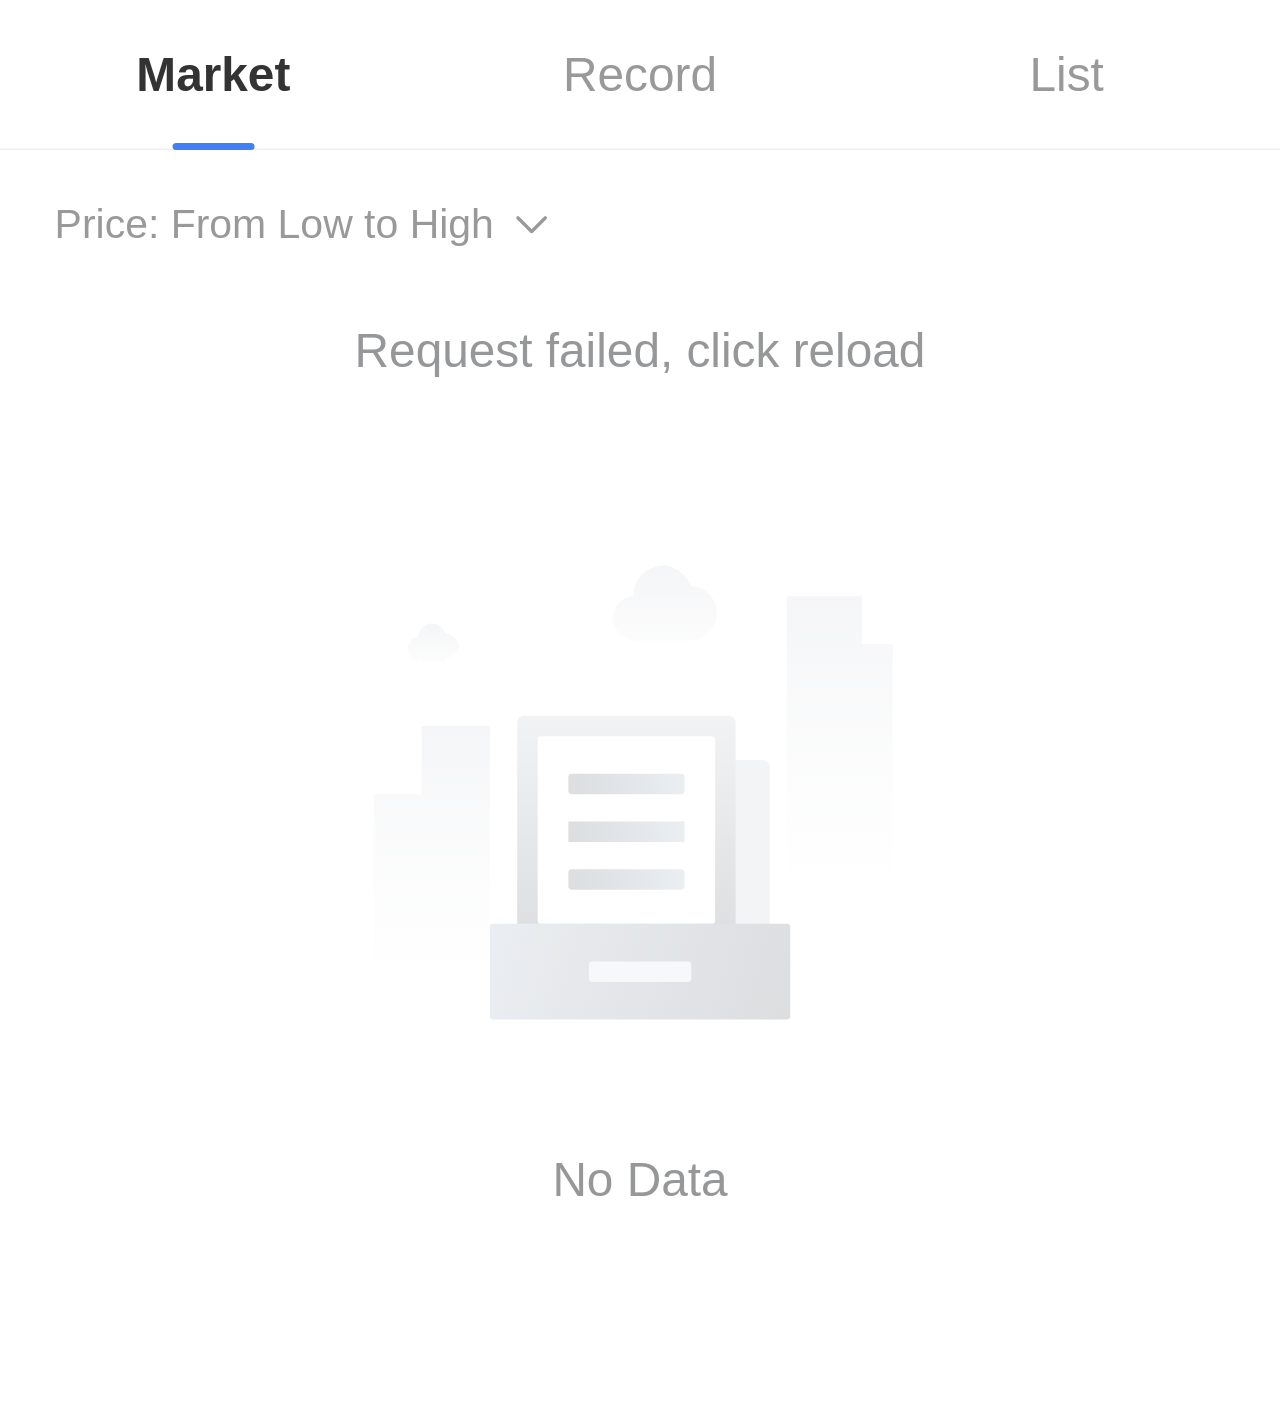
<file: index.html>
<!DOCTYPE html>
<html lang="en">
<head>
  <meta charset="UTF-8">
  <meta name="viewport" content="width=device-width, initial-scale=1.0, maximum-scale=1.0, minimum-scale=1.0, viewport-fit=cover" />
  <link rel="icon" href="/favicon.ico">
  <script src="/vemachine.js"></script>
  <title>Ave.ai</title>
  <script type="module" crossorigin src="/assets/index-7a65bee4.js"></script>
  <link rel="stylesheet" href="/assets/index-a0022bd8.css">
  <script type="module">import.meta.url;import("_").catch(()=>1);async function* g(){};if(location.protocol!="file:"){window.__vite_is_modern_browser=true}</script>
  <script type="module">!function(){if(window.__vite_is_modern_browser)return;console.warn("vite: loading legacy chunks, syntax error above and the same error below should be ignored");var e=document.getElementById("vite-legacy-polyfill"),n=document.createElement("script");n.src=e.src,n.onload=function(){System.import(document.getElementById('vite-legacy-entry').getAttribute('data-src'))},document.body.appendChild(n)}();</script>
</head>
<body>
  <div id="app"></div>
  <script>
    (function() {
      const prefersDark = window.matchMedia && window.matchMedia('(prefers-color-scheme: dark)').matches
      const setting = localStorage.getItem('color-schema') || 'auto'
      if (setting === 'dark' || (prefersDark && setting !== 'light'))
        document.documentElement.classList.toggle('dark', true)
    })()
  </script>
  

  <!-- <script src="https://unpkg.com/vconsole/dist/vconsole.min.js"></script>
  <script>
    // VConsole will be exported to `window.VConsole` by default.
    var vConsole = new window.VConsole();
  </script> -->
  <script nomodule>!function(){var e=document,t=e.createElement("script");if(!("noModule"in t)&&"onbeforeload"in t){var n=!1;e.addEventListener("beforeload",(function(e){if(e.target===t)n=!0;else if(!e.target.hasAttribute("nomodule")||!n)return;e.preventDefault()}),!0),t.type="module",t.src=".",e.head.appendChild(t),t.remove()}}();</script>
  <script nomodule crossorigin id="vite-legacy-polyfill" src="/assets/polyfills-legacy-4f446816.js"></script>
  <script nomodule crossorigin id="vite-legacy-entry" data-src="/assets/index-legacy-fb5d4efd.js">System.import(document.getElementById('vite-legacy-entry').getAttribute('data-src'))</script>
</body>
</html>
</file>
<file: assets/index-a0022bd8.css>
*,:before,:after{box-sizing:border-box;border-width:0;border-style:solid;border-color:#e5e7eb}html{line-height:1.5;-webkit-text-size-adjust:100%;-moz-tab-size:4;-o-tab-size:4;tab-size:4;font-family:ui-sans-serif,system-ui,-apple-system,BlinkMacSystemFont,Segoe UI,Roboto,Helvetica Neue,Arial,Noto Sans,sans-serif,"Apple Color Emoji","Segoe UI Emoji",Segoe UI Symbol,"Noto Color Emoji"}body{margin:0;line-height:inherit}hr{height:0;color:inherit;border-top-width:.02667rem}abbr:where([title]){-webkit-text-decoration:underline dotted;text-decoration:underline dotted}h1,h2,h3,h4,h5,h6{font-size:inherit;font-weight:inherit}a{color:inherit;text-decoration:inherit}b,strong{font-weight:bolder}code,kbd,samp,pre{font-family:ui-monospace,SFMono-Regular,Menlo,Monaco,Consolas,Liberation Mono,Courier New,monospace;font-size:1em}small{font-size:80%}sub,sup{font-size:75%;line-height:0;position:relative;vertical-align:baseline}sub{bottom:-.25em}sup{top:-.5em}table{text-indent:0;border-color:inherit;border-collapse:collapse}button,input,optgroup,select,textarea{font-family:inherit;font-size:100%;font-weight:inherit;line-height:inherit;color:inherit;margin:0;padding:0}button,select{text-transform:none}button,[type=button],[type=reset],[type=submit]{-webkit-appearance:button;background-color:transparent;background-image:none}:-moz-focusring{outline:auto}:-moz-ui-invalid{box-shadow:none}progress{vertical-align:baseline}::-webkit-inner-spin-button,::-webkit-outer-spin-button{height:auto}[type=search]{-webkit-appearance:textfield;outline-offset:-.05333rem}::-webkit-search-decoration{-webkit-appearance:none}::-webkit-file-upload-button{-webkit-appearance:button;font:inherit}summary{display:list-item}blockquote,dl,dd,h1,h2,h3,h4,h5,h6,hr,figure,p,pre{margin:0}fieldset{margin:0;padding:0}legend{padding:0}ol,ul,menu{list-style:none;margin:0;padding:0}textarea{resize:vertical}input::-moz-placeholder,textarea::-moz-placeholder{opacity:1;color:#9ca3af}input::placeholder,textarea::placeholder{opacity:1;color:#9ca3af}button,[role=button]{cursor:pointer}:disabled{cursor:default}img,svg,video,canvas,audio,iframe,embed,object{display:block;vertical-align:middle}img,video{max-width:100%;height:auto}[hidden]{display:none}*,:before,:after{--un-rotate:0;--un-rotate-x:0;--un-rotate-y:0;--un-rotate-z:0;--un-scale-x:1;--un-scale-y:1;--un-scale-z:1;--un-skew-x:0;--un-skew-y:0;--un-translate-x:0;--un-translate-y:0;--un-translate-z:0;--un-pan-x: ;--un-pan-y: ;--un-pinch-zoom: ;--un-scroll-snap-strictness:proximity;--un-ordinal: ;--un-slashed-zero: ;--un-numeric-figure: ;--un-numeric-spacing: ;--un-numeric-fraction: ;--un-border-spacing-x:0;--un-border-spacing-y:0;--un-ring-offset-shadow:0 0 rgba(0,0,0,0);--un-ring-shadow:0 0 rgba(0,0,0,0);--un-shadow-inset: ;--un-shadow:0 0 rgba(0,0,0,0);--un-ring-inset: ;--un-ring-offset-width:0;--un-ring-offset-color:#fff;--un-ring-width:0;--un-ring-color:rgba(147,197,253,.5);--un-blur: ;--un-brightness: ;--un-contrast: ;--un-drop-shadow: ;--un-grayscale: ;--un-hue-rotate: ;--un-invert: ;--un-saturate: ;--un-sepia: ;--un-backdrop-blur: ;--un-backdrop-brightness: ;--un-backdrop-contrast: ;--un-backdrop-grayscale: ;--un-backdrop-hue-rotate: ;--un-backdrop-invert: ;--un-backdrop-opacity: ;--un-backdrop-saturate: ;--un-backdrop-sepia: }::backdrop{--un-rotate:0;--un-rotate-x:0;--un-rotate-y:0;--un-rotate-z:0;--un-scale-x:1;--un-scale-y:1;--un-scale-z:1;--un-skew-x:0;--un-skew-y:0;--un-translate-x:0;--un-translate-y:0;--un-translate-z:0;--un-pan-x: ;--un-pan-y: ;--un-pinch-zoom: ;--un-scroll-snap-strictness:proximity;--un-ordinal: ;--un-slashed-zero: ;--un-numeric-figure: ;--un-numeric-spacing: ;--un-numeric-fraction: ;--un-border-spacing-x:0;--un-border-spacing-y:0;--un-ring-offset-shadow:0 0 rgba(0,0,0,0);--un-ring-shadow:0 0 rgba(0,0,0,0);--un-shadow-inset: ;--un-shadow:0 0 rgba(0,0,0,0);--un-ring-inset: ;--un-ring-offset-width:0;--un-ring-offset-color:#fff;--un-ring-width:0;--un-ring-color:rgba(147,197,253,.5);--un-blur: ;--un-brightness: ;--un-contrast: ;--un-drop-shadow: ;--un-grayscale: ;--un-hue-rotate: ;--un-invert: ;--un-saturate: ;--un-sepia: ;--un-backdrop-blur: ;--un-backdrop-brightness: ;--un-backdrop-contrast: ;--un-backdrop-grayscale: ;--un-backdrop-hue-rotate: ;--un-backdrop-invert: ;--un-backdrop-opacity: ;--un-backdrop-saturate: ;--un-backdrop-sepia: }@font-face{font-family:DM Mono;font-style:normal;font-weight:400;font-display:swap;src:url(https://fonts.gstatic.com/s/dmmono/v16/aFTU7PB1QTsUX8KYthSQBLyM.woff2) format("woff2");unicode-range:U+0100-02BA,U+02BD-02C5,U+02C7-02CC,U+02CE-02D7,U+02DD-02FF,U+0304,U+0308,U+0329,U+1D00-1DBF,U+1E00-1E9F,U+1EF2-1EFF,U+2020,U+20A0-20AB,U+20AD-20C0,U+2113,U+2C60-2C7F,U+A720-A7FF}@font-face{font-family:DM Mono;font-style:normal;font-weight:400;font-display:swap;src:url(https://fonts.gstatic.com/s/dmmono/v16/aFTU7PB1QTsUX8KYthqQBA.woff2) format("woff2");unicode-range:U+0000-00FF,U+0131,U+0152-0153,U+02BB-02BC,U+02C6,U+02DA,U+02DC,U+0304,U+0308,U+0329,U+2000-206F,U+20AC,U+2122,U+2191,U+2193,U+2212,U+2215,U+FEFF,U+FFFD}@font-face{font-family:DM Sans;font-style:normal;font-weight:400;font-display:swap;src:url(https://fonts.gstatic.com/s/dmsans/v17/rP2tp2ywxg089UriI5-g4vlH9VoD8CmcqZG40F9JadbnoEwAopxRR232VGM.woff2) format("woff2");unicode-range:U+0100-02BA,U+02BD-02C5,U+02C7-02CC,U+02CE-02D7,U+02DD-02FF,U+0304,U+0308,U+0329,U+1D00-1DBF,U+1E00-1E9F,U+1EF2-1EFF,U+2020,U+20A0-20AB,U+20AD-20C0,U+2113,U+2C60-2C7F,U+A720-A7FF}@font-face{font-family:DM Sans;font-style:normal;font-weight:400;font-display:swap;src:url(https://fonts.gstatic.com/s/dmsans/v17/rP2tp2ywxg089UriI5-g4vlH9VoD8CmcqZG40F9JadbnoEwAopxRSW32.woff2) format("woff2");unicode-range:U+0000-00FF,U+0131,U+0152-0153,U+02BB-02BC,U+02C6,U+02DA,U+02DC,U+0304,U+0308,U+0329,U+2000-206F,U+20AC,U+2122,U+2191,U+2193,U+2212,U+2215,U+FEFF,U+FFFD}@font-face{font-family:"DM Serif Display";font-style:normal;font-weight:400;font-display:swap;src:url(https://fonts.gstatic.com/s/dmserifdisplay/v17/-nFnOHM81r4j6k0gjAW3mujVU2B2G_5x0ujy.woff2) format("woff2");unicode-range:U+0100-02BA,U+02BD-02C5,U+02C7-02CC,U+02CE-02D7,U+02DD-02FF,U+0304,U+0308,U+0329,U+1D00-1DBF,U+1E00-1E9F,U+1EF2-1EFF,U+2020,U+20A0-20AB,U+20AD-20C0,U+2113,U+2C60-2C7F,U+A720-A7FF}@font-face{font-family:"DM Serif Display";font-style:normal;font-weight:400;font-display:swap;src:url(https://fonts.gstatic.com/s/dmserifdisplay/v17/-nFnOHM81r4j6k0gjAW3mujVU2B2G_Bx0g.woff2) format("woff2");unicode-range:U+0000-00FF,U+0131,U+0152-0153,U+02BB-02BC,U+02C6,U+02DA,U+02DC,U+0304,U+0308,U+0329,U+2000-206F,U+20AC,U+2122,U+2191,U+2193,U+2212,U+2215,U+FEFF,U+FFFD}.absolute{position:absolute}.fixed,[fixed=""]{position:fixed}.important-position-fixed{position:fixed!important}.relative{position:relative}.left-0{left:0}.top-0{top:0}.z-1{z-index:1}.m-3px{margin:.08rem}.important-ml-5px{margin-left:.13333rem!important}.important-mt-20px{margin-top:.53333rem!important}.mb-10px{margin-bottom:.26667rem}.mb-20px{margin-bottom:.53333rem}.mb-50px{margin-bottom:1.33333rem}.mb-5px{margin-bottom:.13333rem}.ml--5px{margin-left:-.13333rem}.ml-5px{margin-left:.13333rem}.mr--5px{margin-right:-.13333rem}.mr-2px{margin-right:.05333rem}.mr-5px{margin-right:.13333rem}.mt-10px{margin-top:.26667rem}.mt-15px{margin-top:.4rem}.mt-20px{margin-top:.53333rem}.mt-3px{margin-top:.08rem}.mt-5px{margin-top:.13333rem}.mt-6px{margin-top:.16rem}.mt-8px{margin-top:.21333rem}.block,[block=""]{display:block}.inline-block{display:inline-block}.h-16px{height:.42667rem}.h-24px{height:.64rem}.h-36px{height:.96rem}.h-40px{height:1.06667rem}.h-44px{height:1.17333rem}.h3{height:.75rem}.important-h-28px{height:.74667rem!important}.max-h-18px{max-height:.48rem}.max-h-28px{max-height:.74667rem}.max-h-40px{max-height:1.06667rem}.min-h-200px{min-height:5.33333rem}.min-h-80px{min-height:2.13333rem}.min-w-60px{min-width:1.6rem}.w-100\%{width:100%}.w-16px{width:.42667rem}.w-24px{width:.64rem}.w-36px{width:.96rem}.w-40px{width:1.06667rem}.flex,[flex=""]{display:flex}.inline-flex{display:inline-flex}.flex-1{flex:1 1 0%}.flex-col,[flex-col=""]{flex-direction:column}.flex-wrap{flex-wrap:wrap}.transform{transform:translate(var(--un-translate-x)) translateY(var(--un-translate-y)) translateZ(var(--un-translate-z)) rotate(var(--un-rotate)) rotateX(var(--un-rotate-x)) rotateY(var(--un-rotate-y)) rotate(var(--un-rotate-z)) skew(var(--un-skew-x)) skewY(var(--un-skew-y)) scaleX(var(--un-scale-x)) scaleY(var(--un-scale-y)) scaleZ(var(--un-scale-z))}.items-start{align-items:flex-start}.items-end{align-items:flex-end}.items-center,[items-center=""]{align-items:center}.items-stretch{align-items:stretch}.justify-center,[justify-center=""]{justify-content:center}.justify-between{justify-content:space-between}.overflow-x-auto{overflow-x:auto}.break-all{word-break:break-all}.border{border-width:.02667rem}.border-t-1px{border-top-width:.02667rem}.border-rd-4px,.rd-4px{border-radius:.10667rem}.bg-\#F1FBF8{--un-bg-opacity:1;background-color:rgba(241,251,248,var(--un-bg-opacity))}.bg-\#F8F8F8{--un-bg-opacity:1;background-color:rgba(248,248,248,var(--un-bg-opacity))}.bg-\#fff{--un-bg-opacity:1;background-color:rgba(255,255,255,var(--un-bg-opacity))}.important-p-5px{padding:.13333rem!important}.p-10px{padding:.26667rem}.p-12px{padding:.32rem}.p-16px{padding:.42667rem}.p-5px,[p-5px=""]{padding:.13333rem}.important-pb-15px,[important-pb-15px=""]{padding-bottom:.4rem!important}.important-pt-15px,[important-pt-15px=""]{padding-top:.4rem!important}.pb-10px{padding-bottom:.26667rem}.pb-30px{padding-bottom:.8rem}.pb-3px{padding-bottom:.08rem}.pb-5px{padding-bottom:.13333rem}.pl-16px{padding-left:.42667rem}.pl-5px{padding-left:.13333rem}.pr-16px{padding-right:.42667rem}.pr-5px{padding-right:.13333rem}.pt-10px{padding-top:.26667rem}.pt-15px{padding-top:.4rem}.pt-30px{padding-top:.8rem}.pt-3px{padding-top:.08rem}.pt-5px{padding-top:.13333rem}.text-center{text-align:center}.text-right{text-align:right}.text-10px{font-size:.26667rem}.text-12px{font-size:.32rem}.text-14px{font-size:.37333rem}.text-15px{font-size:.4rem}.text-16px{font-size:.42667rem}.text-24px{font-size:.64rem}[text-size~="0.32rem"]{font-size:.32rem}[text-size~="0.36rem"]{font-size:.36rem}.font-400{font-weight:400}.font-500{font-weight:500}[line-height~="0.0533rem"]{line-height:.0533rem}.color-\#1BC89E{--un-text-opacity:1;color:rgba(27,200,158,var(--un-text-opacity))}.color-\#333{--un-text-opacity:1;color:rgba(51,51,51,var(--un-text-opacity))}.color-\#3F80F7,[color~="#3F80F7"]{--un-text-opacity:1;color:rgba(63,128,247,var(--un-text-opacity))}.color-\#558BED,[color~="#558BED"]{--un-text-opacity:1;color:rgba(85,139,237,var(--un-text-opacity))}.color-\#999{--un-text-opacity:1;color:rgba(153,153,153,var(--un-text-opacity))}[color~="#12B886"]{--un-text-opacity:1;color:rgba(18,184,134,var(--un-text-opacity))}[color~="#F7F8FA"]{--un-text-opacity:1;color:rgba(247,248,250,var(--un-text-opacity))}[active-color~="#558BED"]:active{--un-text-opacity:1;color:rgba(85,139,237,var(--un-text-opacity))}[placeholder~="${$t("]::-moz-placeholder{color:var(--\{\$t\()}[placeholder~="${$t("]::placeholder{color:var(--\{\$t\()}[placeholder~="$t("]::-moz-placeholder{color:var(--t\()}[placeholder~="$t("]::placeholder{color:var(--t\()}:root{--van-black: #000;--van-white: #fff;--van-gray-1: #f7f8fa;--van-gray-2: #f2f3f5;--van-gray-3: #ebedf0;--van-gray-4: #dcdee0;--van-gray-5: #c8c9cc;--van-gray-6: #969799;--van-gray-7: #646566;--van-gray-8: #323233;--van-red: #ee0a24;--van-blue: #1989fa;--van-orange: #ff976a;--van-orange-dark: #ed6a0c;--van-orange-light: #fffbe8;--van-green: #07c160;--van-gradient-red: linear-gradient(to right, #ff6034, #ee0a24);--van-gradient-orange: linear-gradient(to right, #ffd01e, #ff8917);--van-primary-color: var(--van-blue);--van-success-color: var(--van-green);--van-danger-color: var(--van-red);--van-warning-color: var(--van-orange);--van-text-color: var(--van-gray-8);--van-text-color-2: var(--van-gray-6);--van-text-color-3: var(--van-gray-5);--van-active-color: var(--van-gray-2);--van-active-opacity: .6;--van-disabled-opacity: .5;--van-background: var(--van-gray-1);--van-background-2: var(--van-white);--van-background-3: var(--van-white);--van-padding-base: .10667rem;--van-padding-xs: .21333rem;--van-padding-sm: .32rem;--van-padding-md: .42667rem;--van-padding-lg: .64rem;--van-padding-xl: .85333rem;--van-font-bold: 600;--van-font-size-xs: .26667rem;--van-font-size-sm: .32rem;--van-font-size-md: .37333rem;--van-font-size-lg: .42667rem;--van-line-height-xs: .37333rem;--van-line-height-sm: .48rem;--van-line-height-md: .53333rem;--van-line-height-lg: .58667rem;--van-base-font: -apple-system, BlinkMacSystemFont, "Helvetica Neue", Helvetica, Segoe UI, Arial, Roboto, "PingFang SC", "miui", "Hiragino Sans GB", "Microsoft Yahei", sans-serif;--van-price-font: avenir-heavy, "PingFang SC", helvetica neue, arial, sans-serif;--van-duration-base: .3s;--van-duration-fast: .2s;--van-ease-out: ease-out;--van-ease-in: ease-in;--van-border-color: var(--van-gray-3);--van-border-width: .02667rem;--van-radius-sm: .05333rem;--van-radius-md: .10667rem;--van-radius-lg: .21333rem;--van-radius-max: 26.64rem}.van-theme-dark{--van-text-color: #f5f5f5;--van-text-color-2: #707070;--van-text-color-3: #4d4d4d;--van-border-color: #3a3a3c;--van-active-color: #3a3a3c;--van-background: #000;--van-background-2: #1c1c1e;--van-background-3: #37363b}html{-webkit-tap-highlight-color:transparent}body{margin:0;font-family:var(--van-base-font)}a{text-decoration:none}input,button,textarea{color:inherit;font:inherit}a:focus,input:focus,button:focus,textarea:focus,[class*=van-]:focus{outline:none}ol,ul{margin:0;padding:0;list-style:none}@keyframes van-slide-up-enter{0%{transform:translate3d(0,100%,0)}}@keyframes van-slide-up-leave{to{transform:translate3d(0,100%,0)}}@keyframes van-slide-down-enter{0%{transform:translate3d(0,-100%,0)}}@keyframes van-slide-down-leave{to{transform:translate3d(0,-100%,0)}}@keyframes van-slide-left-enter{0%{transform:translate3d(-100%,0,0)}}@keyframes van-slide-left-leave{to{transform:translate3d(-100%,0,0)}}@keyframes van-slide-right-enter{0%{transform:translate3d(100%,0,0)}}@keyframes van-slide-right-leave{to{transform:translate3d(100%,0,0)}}@keyframes van-fade-in{0%{opacity:0}to{opacity:1}}@keyframes van-fade-out{0%{opacity:1}to{opacity:0}}@keyframes van-rotate{0%{transform:rotate(0)}to{transform:rotate(360deg)}}.van-fade-enter-active{animation:var(--van-duration-base) van-fade-in both var(--van-ease-out)}.van-fade-leave-active{animation:var(--van-duration-base) van-fade-out both var(--van-ease-in)}.van-slide-up-enter-active{animation:van-slide-up-enter var(--van-duration-base) both var(--van-ease-out)}.van-slide-up-leave-active{animation:van-slide-up-leave var(--van-duration-base) both var(--van-ease-in)}.van-slide-down-enter-active{animation:van-slide-down-enter var(--van-duration-base) both var(--van-ease-out)}.van-slide-down-leave-active{animation:van-slide-down-leave var(--van-duration-base) both var(--van-ease-in)}.van-slide-left-enter-active{animation:van-slide-left-enter var(--van-duration-base) both var(--van-ease-out)}.van-slide-left-leave-active{animation:van-slide-left-leave var(--van-duration-base) both var(--van-ease-in)}.van-slide-right-enter-active{animation:van-slide-right-enter var(--van-duration-base) both var(--van-ease-out)}.van-slide-right-leave-active{animation:van-slide-right-leave var(--van-duration-base) both var(--van-ease-in)}.van-clearfix:after{display:table;clear:both;content:""}.van-ellipsis{overflow:hidden;white-space:nowrap;text-overflow:ellipsis}.van-multi-ellipsis--l2{display:-webkit-box;overflow:hidden;text-overflow:ellipsis;-webkit-line-clamp:2;-webkit-box-orient:vertical}.van-multi-ellipsis--l3{display:-webkit-box;overflow:hidden;text-overflow:ellipsis;-webkit-line-clamp:3;-webkit-box-orient:vertical}.van-safe-area-top{padding-top:constant(safe-area-inset-top);padding-top:env(safe-area-inset-top)}.van-safe-area-bottom{padding-bottom:constant(safe-area-inset-bottom);padding-bottom:env(safe-area-inset-bottom)}.van-haptics-feedback{cursor:pointer}.van-haptics-feedback:active{opacity:var(--van-active-opacity)}[class*=van-hairline]:after{position:absolute;box-sizing:border-box;content:" ";pointer-events:none;top:-50%;right:-50%;bottom:-50%;left:-50%;border:0 solid var(--van-border-color);transform:scale(.5)}.van-hairline,.van-hairline--top,.van-hairline--left,.van-hairline--right,.van-hairline--bottom,.van-hairline--surround,.van-hairline--top-bottom{position:relative}.van-hairline--top:after{border-top-width:var(--van-border-width)}.van-hairline--left:after{border-left-width:var(--van-border-width)}.van-hairline--right:after{border-right-width:var(--van-border-width)}.van-hairline--bottom:after{border-bottom-width:var(--van-border-width)}.van-hairline--top-bottom:after,.van-hairline-unset--top-bottom:after{border-width:var(--van-border-width) 0}.van-hairline--surround:after{border-width:var(--van-border-width)}:root{--van-badge-size: .42667rem;--van-badge-color: var(--van-white);--van-badge-padding: 0 .08rem;--van-badge-font-size: var(--van-font-size-sm);--van-badge-font-weight: var(--van-font-bold);--van-badge-border-width: var(--van-border-width);--van-badge-background: var(--van-danger-color);--van-badge-dot-color: var(--van-danger-color);--van-badge-dot-size: .21333rem;--van-badge-font: -apple-system-font, helvetica neue, arial, sans-serif}.van-badge{display:inline-block;box-sizing:border-box;min-width:var(--van-badge-size);padding:var(--van-badge-padding);color:var(--van-badge-color);font-weight:var(--van-badge-font-weight);font-size:var(--van-badge-font-size);font-family:var(--van-badge-font);line-height:1.2;text-align:center;background:var(--van-badge-background);border:var(--van-badge-border-width) solid var(--van-background-2);border-radius:var(--van-radius-max)}.van-badge--fixed{position:absolute;transform-origin:100%}.van-badge--top-left{top:0;left:0;transform:translate(-50%,-50%)}.van-badge--top-right{top:0;right:0;transform:translate(50%,-50%)}.van-badge--bottom-left{bottom:0;left:0;transform:translate(-50%,50%)}.van-badge--bottom-right{bottom:0;right:0;transform:translate(50%,50%)}.van-badge--dot{width:var(--van-badge-dot-size);min-width:0;height:var(--van-badge-dot-size);background:var(--van-badge-dot-color);border-radius:100%;border:none;padding:0}.van-badge__wrapper{position:relative;display:inline-block}.van-icon{position:relative;display:inline-block;font:.37333rem/1 vant-icon;font-size:inherit;text-rendering:auto;-webkit-font-smoothing:antialiased}.van-icon:before{display:inline-block}.van-icon-exchange:before{content:""}.van-icon-eye:before{content:""}.van-icon-enlarge:before{content:""}.van-icon-expand-o:before{content:""}.van-icon-eye-o:before{content:""}.van-icon-expand:before{content:""}.van-icon-filter-o:before{content:""}.van-icon-fire:before{content:""}.van-icon-fail:before{content:""}.van-icon-failure:before{content:""}.van-icon-fire-o:before{content:""}.van-icon-flag-o:before{content:""}.van-icon-font:before{content:""}.van-icon-font-o:before{content:""}.van-icon-gem-o:before{content:""}.van-icon-flower-o:before{content:""}.van-icon-gem:before{content:""}.van-icon-gift-card:before{content:""}.van-icon-friends:before{content:""}.van-icon-friends-o:before{content:""}.van-icon-gold-coin:before{content:""}.van-icon-gold-coin-o:before{content:""}.van-icon-good-job-o:before{content:""}.van-icon-gift:before{content:""}.van-icon-gift-o:before{content:""}.van-icon-gift-card-o:before{content:""}.van-icon-good-job:before{content:""}.van-icon-home-o:before{content:""}.van-icon-goods-collect:before{content:""}.van-icon-graphic:before{content:""}.van-icon-goods-collect-o:before{content:""}.van-icon-hot-o:before{content:""}.van-icon-info:before{content:""}.van-icon-hotel-o:before{content:""}.van-icon-info-o:before{content:""}.van-icon-hot-sale-o:before{content:""}.van-icon-hot:before{content:""}.van-icon-like:before{content:""}.van-icon-idcard:before{content:""}.van-icon-invitation:before{content:""}.van-icon-like-o:before{content:""}.van-icon-hot-sale:before{content:""}.van-icon-location-o:before{content:""}.van-icon-location:before{content:""}.van-icon-label:before{content:""}.van-icon-lock:before{content:""}.van-icon-label-o:before{content:""}.van-icon-map-marked:before{content:""}.van-icon-logistics:before{content:""}.van-icon-manager:before{content:""}.van-icon-more:before{content:""}.van-icon-live:before{content:""}.van-icon-manager-o:before{content:""}.van-icon-medal:before{content:""}.van-icon-more-o:before{content:""}.van-icon-music-o:before{content:""}.van-icon-music:before{content:""}.van-icon-new-arrival-o:before{content:""}.van-icon-medal-o:before{content:""}.van-icon-new-o:before{content:""}.van-icon-free-postage:before{content:""}.van-icon-newspaper-o:before{content:""}.van-icon-new-arrival:before{content:""}.van-icon-minus:before{content:""}.van-icon-orders-o:before{content:""}.van-icon-new:before{content:""}.van-icon-paid:before{content:""}.van-icon-notes-o:before{content:""}.van-icon-other-pay:before{content:""}.van-icon-pause-circle:before{content:""}.van-icon-pause:before{content:""}.van-icon-pause-circle-o:before{content:""}.van-icon-peer-pay:before{content:""}.van-icon-pending-payment:before{content:""}.van-icon-passed:before{content:""}.van-icon-plus:before{content:""}.van-icon-phone-circle-o:before{content:""}.van-icon-phone-o:before{content:""}.van-icon-printer:before{content:""}.van-icon-photo-fail:before{content:""}.van-icon-phone:before{content:""}.van-icon-photo-o:before{content:""}.van-icon-play-circle:before{content:""}.van-icon-play:before{content:""}.van-icon-phone-circle:before{content:""}.van-icon-point-gift-o:before{content:""}.van-icon-point-gift:before{content:""}.van-icon-play-circle-o:before{content:""}.van-icon-shrink:before{content:""}.van-icon-photo:before{content:""}.van-icon-qr:before{content:""}.van-icon-qr-invalid:before{content:""}.van-icon-question-o:before{content:""}.van-icon-revoke:before{content:""}.van-icon-replay:before{content:""}.van-icon-service:before{content:""}.van-icon-question:before{content:""}.van-icon-search:before{content:""}.van-icon-refund-o:before{content:""}.van-icon-service-o:before{content:""}.van-icon-scan:before{content:""}.van-icon-share:before{content:""}.van-icon-send-gift-o:before{content:""}.van-icon-share-o:before{content:""}.van-icon-setting:before{content:""}.van-icon-points:before{content:""}.van-icon-photograph:before{content:""}.van-icon-shop:before{content:""}.van-icon-shop-o:before{content:""}.van-icon-shop-collect-o:before{content:""}.van-icon-shop-collect:before{content:""}.van-icon-smile:before{content:""}.van-icon-shopping-cart-o:before{content:""}.van-icon-sign:before{content:""}.van-icon-sort:before{content:""}.van-icon-star-o:before{content:""}.van-icon-smile-comment-o:before{content:""}.van-icon-stop:before{content:""}.van-icon-stop-circle-o:before{content:""}.van-icon-smile-o:before{content:""}.van-icon-star:before{content:""}.van-icon-success:before{content:""}.van-icon-stop-circle:before{content:""}.van-icon-records:before{content:""}.van-icon-shopping-cart:before{content:""}.van-icon-tosend:before{content:""}.van-icon-todo-list:before{content:""}.van-icon-thumb-circle-o:before{content:""}.van-icon-thumb-circle:before{content:""}.van-icon-umbrella-circle:before{content:""}.van-icon-underway:before{content:""}.van-icon-upgrade:before{content:""}.van-icon-todo-list-o:before{content:""}.van-icon-tv-o:before{content:""}.van-icon-underway-o:before{content:""}.van-icon-user-o:before{content:""}.van-icon-vip-card-o:before{content:""}.van-icon-vip-card:before{content:""}.van-icon-send-gift:before{content:""}.van-icon-wap-home:before{content:""}.van-icon-wap-nav:before{content:""}.van-icon-volume-o:before{content:""}.van-icon-video:before{content:""}.van-icon-wap-home-o:before{content:""}.van-icon-volume:before{content:""}.van-icon-warning:before{content:""}.van-icon-weapp-nav:before{content:""}.van-icon-wechat-pay:before{content:""}.van-icon-warning-o:before{content:""}.van-icon-wechat:before{content:""}.van-icon-setting-o:before{content:""}.van-icon-youzan-shield:before{content:""}.van-icon-warn-o:before{content:""}.van-icon-smile-comment:before{content:""}.van-icon-user-circle-o:before{content:""}.van-icon-video-o:before{content:""}.van-icon-add-square:before{content:""}.van-icon-add:before{content:""}.van-icon-arrow-down:before{content:""}.van-icon-arrow-up:before{content:""}.van-icon-arrow:before{content:""}.van-icon-after-sale:before{content:""}.van-icon-add-o:before{content:""}.van-icon-alipay:before{content:""}.van-icon-ascending:before{content:""}.van-icon-apps-o:before{content:""}.van-icon-aim:before{content:""}.van-icon-award:before{content:""}.van-icon-arrow-left:before{content:""}.van-icon-award-o:before{content:""}.van-icon-audio:before{content:""}.van-icon-bag-o:before{content:""}.van-icon-balance-list:before{content:""}.van-icon-back-top:before{content:""}.van-icon-bag:before{content:""}.van-icon-balance-pay:before{content:""}.van-icon-balance-o:before{content:""}.van-icon-bar-chart-o:before{content:""}.van-icon-bars:before{content:""}.van-icon-balance-list-o:before{content:""}.van-icon-birthday-cake-o:before{content:""}.van-icon-bookmark:before{content:""}.van-icon-bill:before{content:""}.van-icon-bell:before{content:""}.van-icon-browsing-history-o:before{content:""}.van-icon-browsing-history:before{content:""}.van-icon-bookmark-o:before{content:""}.van-icon-bulb-o:before{content:""}.van-icon-bullhorn-o:before{content:""}.van-icon-bill-o:before{content:""}.van-icon-calendar-o:before{content:""}.van-icon-brush-o:before{content:""}.van-icon-card:before{content:""}.van-icon-cart-o:before{content:""}.van-icon-cart-circle:before{content:""}.van-icon-cart-circle-o:before{content:""}.van-icon-cart:before{content:""}.van-icon-cash-on-deliver:before{content:""}.van-icon-cash-back-record:before{content:""}.van-icon-cashier-o:before{content:""}.van-icon-chart-trending-o:before{content:""}.van-icon-certificate:before{content:""}.van-icon-chat:before{content:""}.van-icon-clear:before{content:""}.van-icon-chat-o:before{content:""}.van-icon-checked:before{content:""}.van-icon-clock:before{content:""}.van-icon-clock-o:before{content:""}.van-icon-close:before{content:""}.van-icon-closed-eye:before{content:""}.van-icon-circle:before{content:""}.van-icon-cluster-o:before{content:""}.van-icon-column:before{content:""}.van-icon-comment-circle-o:before{content:""}.van-icon-cluster:before{content:""}.van-icon-comment:before{content:""}.van-icon-comment-o:before{content:""}.van-icon-comment-circle:before{content:""}.van-icon-completed:before{content:""}.van-icon-credit-pay:before{content:""}.van-icon-coupon:before{content:""}.van-icon-debit-pay:before{content:""}.van-icon-coupon-o:before{content:""}.van-icon-contact:before{content:""}.van-icon-descending:before{content:""}.van-icon-desktop-o:before{content:""}.van-icon-diamond-o:before{content:""}.van-icon-description:before{content:""}.van-icon-delete:before{content:""}.van-icon-diamond:before{content:""}.van-icon-delete-o:before{content:""}.van-icon-cross:before{content:""}.van-icon-edit:before{content:""}.van-icon-ellipsis:before{content:""}.van-icon-down:before{content:""}.van-icon-discount:before{content:""}.van-icon-ecard-pay:before{content:""}.van-icon-envelop-o:before{content:""}.van-icon-shield-o:before{content:""}.van-icon-guide-o:before{content:""}.van-icon-cash-o:before{content:""}.van-icon-qq:before{content:""}.van-icon-wechat-moments:before{content:""}.van-icon-weibo:before{content:""}.van-icon-link-o:before{content:""}.van-icon-miniprogram-o:before{content:""}@font-face{font-weight:400;font-family:vant-icon;font-style:normal;font-display:auto;src:url([data-uri]) format("woff2"),url(//at.alicdn.com/t/c/font_2553510_ovbl29ce9ud.woff?t=1672541115585) format("woff")}.van-icon__image{display:block;width:1em;height:1em;-o-object-fit:contain;object-fit:contain}:root{--van-overlay-z-index: 1;--van-overlay-background: rgba(0, 0, 0, .7)}.van-overlay{position:fixed;top:0;left:0;z-index:var(--van-overlay-z-index);width:100%;height:100%;background:var(--van-overlay-background)}:root{--van-popup-background: var(--van-background-2);--van-popup-transition: transform var(--van-duration-base);--van-popup-round-radius: .42667rem;--van-popup-close-icon-size: .58667rem;--van-popup-close-icon-color: var(--van-gray-5);--van-popup-close-icon-margin: .42667rem;--van-popup-close-icon-z-index: 1}.van-overflow-hidden{overflow:hidden!important}.van-popup{position:fixed;max-height:100%;overflow-y:auto;box-sizing:border-box;background:var(--van-popup-background);transition:var(--van-popup-transition);-webkit-overflow-scrolling:touch}.van-popup--center{top:50%;left:0;right:0;width:-moz-fit-content;width:fit-content;max-width:calc(100vw - var(--van-padding-md) * 2);margin:0 auto;transform:translateY(-50%)}.van-popup--center.van-popup--round{border-radius:var(--van-popup-round-radius)}.van-popup--top{top:0;left:0;width:100%}.van-popup--top.van-popup--round{border-radius:0 0 var(--van-popup-round-radius) var(--van-popup-round-radius)}.van-popup--right{top:50%;right:0;transform:translate3d(0,-50%,0)}.van-popup--right.van-popup--round{border-radius:var(--van-popup-round-radius) 0 0 var(--van-popup-round-radius)}.van-popup--bottom{bottom:0;left:0;width:100%}.van-popup--bottom.van-popup--round{border-radius:var(--van-popup-round-radius) var(--van-popup-round-radius) 0 0}.van-popup--left{top:50%;left:0;transform:translate3d(0,-50%,0)}.van-popup--left.van-popup--round{border-radius:0 var(--van-popup-round-radius) var(--van-popup-round-radius) 0}.van-popup-slide-top-enter-active,.van-popup-slide-left-enter-active,.van-popup-slide-right-enter-active,.van-popup-slide-bottom-enter-active{transition-timing-function:var(--van-ease-out)}.van-popup-slide-top-leave-active,.van-popup-slide-left-leave-active,.van-popup-slide-right-leave-active,.van-popup-slide-bottom-leave-active{transition-timing-function:var(--van-ease-in)}.van-popup-slide-top-enter-from,.van-popup-slide-top-leave-active{transform:translate3d(0,-100%,0)}.van-popup-slide-right-enter-from,.van-popup-slide-right-leave-active{transform:translate3d(100%,-50%,0)}.van-popup-slide-bottom-enter-from,.van-popup-slide-bottom-leave-active{transform:translate3d(0,100%,0)}.van-popup-slide-left-enter-from,.van-popup-slide-left-leave-active{transform:translate3d(-100%,-50%,0)}.van-popup__close-icon{position:absolute;z-index:var(--van-popup-close-icon-z-index);color:var(--van-popup-close-icon-color);font-size:var(--van-popup-close-icon-size)}.van-popup__close-icon--top-left{top:var(--van-popup-close-icon-margin);left:var(--van-popup-close-icon-margin)}.van-popup__close-icon--top-right{top:var(--van-popup-close-icon-margin);right:var(--van-popup-close-icon-margin)}.van-popup__close-icon--bottom-left{bottom:var(--van-popup-close-icon-margin);left:var(--van-popup-close-icon-margin)}.van-popup__close-icon--bottom-right{right:var(--van-popup-close-icon-margin);bottom:var(--van-popup-close-icon-margin)}:root{--van-loading-text-color: var(--van-text-color-2);--van-loading-text-font-size: var(--van-font-size-md);--van-loading-spinner-color: var(--van-gray-5);--van-loading-spinner-size: .8rem;--van-loading-spinner-duration: .8s}.van-loading{position:relative;color:var(--van-loading-spinner-color);font-size:0;vertical-align:middle}.van-loading__spinner{position:relative;display:inline-block;width:var(--van-loading-spinner-size);max-width:100%;height:var(--van-loading-spinner-size);max-height:100%;vertical-align:middle;animation:van-rotate var(--van-loading-spinner-duration) linear infinite}.van-loading__spinner--spinner{animation-timing-function:steps(12)}.van-loading__spinner--circular{animation-duration:2s}.van-loading__line{position:absolute;top:0;left:0;width:100%;height:100%}.van-loading__line:before{display:block;width:.05333rem;height:25%;margin:0 auto;background-color:currentColor;border-radius:40%;content:" "}.van-loading__circular{display:block;width:100%;height:100%}.van-loading__circular circle{animation:van-circular 1.5s ease-in-out infinite;stroke:currentColor;stroke-width:3;stroke-linecap:round}.van-loading__text{display:inline-block;margin-left:var(--van-padding-xs);color:var(--van-loading-text-color);font-size:var(--van-loading-text-font-size);vertical-align:middle}.van-loading--vertical{display:flex;flex-direction:column;align-items:center}.van-loading--vertical .van-loading__text{margin:var(--van-padding-xs) 0 0}@keyframes van-circular{0%{stroke-dasharray:1,200;stroke-dashoffset:0}50%{stroke-dasharray:90,150;stroke-dashoffset:-40}to{stroke-dasharray:90,150;stroke-dashoffset:-120}}.van-loading__line--1{transform:rotate(30deg);opacity:1}.van-loading__line--2{transform:rotate(60deg);opacity:.9375}.van-loading__line--3{transform:rotate(90deg);opacity:.875}.van-loading__line--4{transform:rotate(120deg);opacity:.8125}.van-loading__line--5{transform:rotate(150deg);opacity:.75}.van-loading__line--6{transform:rotate(180deg);opacity:.6875}.van-loading__line--7{transform:rotate(210deg);opacity:.625}.van-loading__line--8{transform:rotate(240deg);opacity:.5625}.van-loading__line--9{transform:rotate(270deg);opacity:.5}.van-loading__line--10{transform:rotate(300deg);opacity:.4375}.van-loading__line--11{transform:rotate(330deg);opacity:.375}.van-loading__line--12{transform:rotate(360deg);opacity:.3125}:root{--van-button-mini-height: .64rem;--van-button-mini-padding: 0 var(--van-padding-base);--van-button-mini-font-size: var(--van-font-size-xs);--van-button-small-height: .85333rem;--van-button-small-padding: 0 var(--van-padding-xs);--van-button-small-font-size: var(--van-font-size-sm);--van-button-normal-padding: 0 .4rem;--van-button-normal-font-size: var(--van-font-size-md);--van-button-large-height: 1.33333rem;--van-button-default-height: 1.17333rem;--van-button-default-line-height: 1.2;--van-button-default-font-size: var(--van-font-size-lg);--van-button-default-color: var(--van-text-color);--van-button-default-background: var(--van-background-2);--van-button-default-border-color: var(--van-gray-4);--van-button-primary-color: var(--van-white);--van-button-primary-background: var(--van-primary-color);--van-button-primary-border-color: var(--van-primary-color);--van-button-success-color: var(--van-white);--van-button-success-background: var(--van-success-color);--van-button-success-border-color: var(--van-success-color);--van-button-danger-color: var(--van-white);--van-button-danger-background: var(--van-danger-color);--van-button-danger-border-color: var(--van-danger-color);--van-button-warning-color: var(--van-white);--van-button-warning-background: var(--van-warning-color);--van-button-warning-border-color: var(--van-warning-color);--van-button-border-width: var(--van-border-width);--van-button-radius: var(--van-radius-md);--van-button-round-radius: var(--van-radius-max);--van-button-plain-background: var(--van-white);--van-button-disabled-opacity: var(--van-disabled-opacity);--van-button-icon-size: 1.2em;--van-button-loading-icon-size: .53333rem}.van-theme-dark{--van-button-plain-background: transparent}.van-button{position:relative;display:inline-block;box-sizing:border-box;height:var(--van-button-default-height);margin:0;padding:0;font-size:var(--van-button-default-font-size);line-height:var(--van-button-default-line-height);text-align:center;border-radius:var(--van-button-radius);cursor:pointer;transition:opacity var(--van-duration-fast);-webkit-appearance:none;-webkit-font-smoothing:auto}.van-button:before{position:absolute;top:50%;left:50%;width:100%;height:100%;background:var(--van-black);border:inherit;border-color:var(--van-black);border-radius:inherit;transform:translate(-50%,-50%);opacity:0;content:" "}.van-button:active:before{opacity:.1}.van-button--loading:before,.van-button--disabled:before{display:none}.van-button--default{color:var(--van-button-default-color);background:var(--van-button-default-background);border:var(--van-button-border-width) solid var(--van-button-default-border-color)}.van-button--primary{color:var(--van-button-primary-color);background:var(--van-button-primary-background);border:var(--van-button-border-width) solid var(--van-button-primary-border-color)}.van-button--success{color:var(--van-button-success-color);background:var(--van-button-success-background);border:var(--van-button-border-width) solid var(--van-button-success-border-color)}.van-button--danger{color:var(--van-button-danger-color);background:var(--van-button-danger-background);border:var(--van-button-border-width) solid var(--van-button-danger-border-color)}.van-button--warning{color:var(--van-button-warning-color);background:var(--van-button-warning-background);border:var(--van-button-border-width) solid var(--van-button-warning-border-color)}.van-button--plain{background:var(--van-button-plain-background)}.van-button--plain.van-button--primary{color:var(--van-button-primary-background)}.van-button--plain.van-button--success{color:var(--van-button-success-background)}.van-button--plain.van-button--danger{color:var(--van-button-danger-background)}.van-button--plain.van-button--warning{color:var(--van-button-warning-background)}.van-button--large{width:100%;height:var(--van-button-large-height)}.van-button--normal{padding:var(--van-button-normal-padding);font-size:var(--van-button-normal-font-size)}.van-button--small{height:var(--van-button-small-height);padding:var(--van-button-small-padding);font-size:var(--van-button-small-font-size)}.van-button__loading{color:inherit;font-size:inherit}.van-button__loading .van-loading__spinner{color:currentColor;width:var(--van-button-loading-icon-size);height:var(--van-button-loading-icon-size)}.van-button--mini{height:var(--van-button-mini-height);padding:var(--van-button-mini-padding);font-size:var(--van-button-mini-font-size)}.van-button--mini+.van-button--mini{margin-left:var(--van-padding-base)}.van-button--block{display:block;width:100%}.van-button--disabled{cursor:not-allowed;opacity:var(--van-button-disabled-opacity)}.van-button--loading{cursor:default}.van-button--round{border-radius:var(--van-button-round-radius)}.van-button--square{border-radius:0}.van-button__content{display:flex;align-items:center;justify-content:center;height:100%}.van-button__content:before{content:" "}.van-button__icon{font-size:var(--van-button-icon-size);line-height:inherit}.van-button__icon+.van-button__text,.van-button__loading+.van-button__text,.van-button__text+.van-button__icon,.van-button__text+.van-button__loading{margin-left:var(--van-padding-base)}.van-button--hairline{border-width:0}.van-button--hairline:after{border-color:inherit;border-radius:calc(var(--van-button-radius) * 2)}.van-button--hairline.van-button--round:after{border-radius:var(--van-button-round-radius)}.van-button--hairline.van-button--square:after{border-radius:0}:root{--van-cell-font-size: var(--van-font-size-md);--van-cell-line-height: .64rem;--van-cell-vertical-padding: .26667rem;--van-cell-horizontal-padding: var(--van-padding-md);--van-cell-text-color: var(--van-text-color);--van-cell-background: var(--van-background-2);--van-cell-border-color: var(--van-border-color);--van-cell-active-color: var(--van-active-color);--van-cell-required-color: var(--van-danger-color);--van-cell-label-color: var(--van-text-color-2);--van-cell-label-font-size: var(--van-font-size-sm);--van-cell-label-line-height: var(--van-line-height-sm);--van-cell-label-margin-top: var(--van-padding-base);--van-cell-value-color: var(--van-text-color-2);--van-cell-icon-size: .42667rem;--van-cell-right-icon-color: var(--van-gray-6);--van-cell-large-vertical-padding: var(--van-padding-sm);--van-cell-large-title-font-size: var(--van-font-size-lg);--van-cell-large-label-font-size: var(--van-font-size-md)}.van-cell{position:relative;display:flex;box-sizing:border-box;width:100%;padding:var(--van-cell-vertical-padding) var(--van-cell-horizontal-padding);overflow:hidden;color:var(--van-cell-text-color);font-size:var(--van-cell-font-size);line-height:var(--van-cell-line-height);background:var(--van-cell-background)}.van-cell:after{position:absolute;box-sizing:border-box;content:" ";pointer-events:none;right:var(--van-padding-md);bottom:0;left:var(--van-padding-md);border-bottom:.02667rem solid var(--van-cell-border-color);transform:scaleY(.5)}.van-cell:last-child:after,.van-cell--borderless:after{display:none}.van-cell__label{margin-top:var(--van-cell-label-margin-top);color:var(--van-cell-label-color);font-size:var(--van-cell-label-font-size);line-height:var(--van-cell-label-line-height)}.van-cell__title,.van-cell__value{flex:1}.van-cell__value{position:relative;overflow:hidden;color:var(--van-cell-value-color);text-align:right;vertical-align:middle;word-wrap:break-word}.van-cell__left-icon,.van-cell__right-icon{height:var(--van-cell-line-height);font-size:var(--van-cell-icon-size);line-height:var(--van-cell-line-height)}.van-cell__left-icon{margin-right:var(--van-padding-base)}.van-cell__right-icon{margin-left:var(--van-padding-base);color:var(--van-cell-right-icon-color)}.van-cell--clickable{cursor:pointer}.van-cell--clickable:active{background-color:var(--van-cell-active-color)}.van-cell--required{overflow:visible}.van-cell--required:before{position:absolute;left:var(--van-padding-xs);color:var(--van-cell-required-color);font-size:var(--van-cell-font-size);content:"*"}.van-cell--center{align-items:center}.van-cell--large{padding-top:var(--van-cell-large-vertical-padding);padding-bottom:var(--van-cell-large-vertical-padding)}.van-cell--large .van-cell__title{font-size:var(--van-cell-large-title-font-size)}.van-cell--large .van-cell__label{font-size:var(--van-cell-large-label-font-size)}:root{--van-field-label-width: 6.2em;--van-field-label-color: var(--van-text-color);--van-field-label-margin-right: var(--van-padding-sm);--van-field-input-text-color: var(--van-text-color);--van-field-input-error-text-color: var(--van-danger-color);--van-field-input-disabled-text-color: var(--van-text-color-3);--van-field-placeholder-text-color: var(--van-text-color-3);--van-field-icon-size: .48rem;--van-field-clear-icon-size: .48rem;--van-field-clear-icon-color: var(--van-gray-5);--van-field-right-icon-color: var(--van-gray-6);--van-field-error-message-color: var(--van-danger-color);--van-field-error-message-font-size: .32rem;--van-field-text-area-min-height: 1.6rem;--van-field-word-limit-color: var(--van-gray-7);--van-field-word-limit-font-size: var(--van-font-size-sm);--van-field-word-limit-line-height: .42667rem;--van-field-disabled-text-color: var(--van-text-color-3);--van-field-required-mark-color: var(--van-red)}.van-field{flex-wrap:wrap}.van-field__label{flex:none;box-sizing:border-box;width:var(--van-field-label-width);margin-right:var(--van-field-label-margin-right);color:var(--van-field-label-color);text-align:left;word-wrap:break-word}.van-field__label--center{text-align:center}.van-field__label--right{text-align:right}.van-field__label--top{display:flex;width:100%;text-align:left;margin-bottom:var(--van-padding-base);word-break:break-word}.van-field__label--required:before{margin-right:.05333rem;color:var(--van-field-required-mark-color);content:"*"}.van-field--disabled .van-field__label{color:var(--van-field-disabled-text-color)}.van-field__value{overflow:visible}.van-field__body{display:flex;align-items:center}.van-field__control{display:block;box-sizing:border-box;width:100%;min-width:0;margin:0;padding:0;color:var(--van-field-input-text-color);line-height:inherit;text-align:left;background-color:transparent;border:0;resize:none;-webkit-user-select:auto;-moz-user-select:auto;user-select:auto}.van-field__control::-moz-placeholder{color:var(--van-field-placeholder-text-color)}.van-field__control::placeholder{color:var(--van-field-placeholder-text-color)}.van-field__control:-moz-read-only{cursor:default}.van-field__control:read-only{cursor:default}.van-field__control:disabled{color:var(--van-field-input-disabled-text-color);cursor:not-allowed;opacity:1;-webkit-text-fill-color:var(--van-field-input-disabled-text-color)}.van-field__control--center{justify-content:center;text-align:center}.van-field__control--right{justify-content:flex-end;text-align:right}.van-field__control--custom{display:flex;align-items:center;min-height:var(--van-cell-line-height)}.van-field__control--error::-moz-placeholder{color:var(--van-field-input-error-text-color);-webkit-text-fill-color:currentColor}.van-field__control--error,.van-field__control--error::placeholder{color:var(--van-field-input-error-text-color);-webkit-text-fill-color:currentColor}.van-field__control--min-height{min-height:var(--van-field-text-area-min-height)}.van-field__control[type=date],.van-field__control[type=time],.van-field__control[type=datetime-local]{min-height:var(--van-cell-line-height)}.van-field__control[type=search]{-webkit-appearance:none}.van-field__clear,.van-field__icon,.van-field__button,.van-field__right-icon{flex-shrink:0}.van-field__clear,.van-field__right-icon{margin-right:calc(var(--van-padding-xs) * -1);padding:0 var(--van-padding-xs);line-height:inherit}.van-field__clear{color:var(--van-field-clear-icon-color);font-size:var(--van-field-clear-icon-size);cursor:pointer}.van-field__left-icon .van-icon,.van-field__right-icon .van-icon{display:block;font-size:var(--van-field-icon-size);line-height:inherit}.van-field__left-icon{margin-right:var(--van-padding-base)}.van-field__right-icon{color:var(--van-field-right-icon-color)}.van-field__button{padding-left:var(--van-padding-xs)}.van-field__error-message{color:var(--van-field-error-message-color);font-size:var(--van-field-error-message-font-size);text-align:left}.van-field__error-message--center{text-align:center}.van-field__error-message--right{text-align:right}.van-field__word-limit{margin-top:var(--van-padding-base);color:var(--van-field-word-limit-color);font-size:var(--van-field-word-limit-font-size);line-height:var(--van-field-word-limit-line-height);text-align:right}.captchaCode[data-v-5095f84a]{text-align:right}.btn-text[data-v-5095f84a]{margin:.13333rem 0;border:none;color:var(--van-primary-color);background-color:transparent}.btn-text[data-v-5095f84a]:active,.btn-text[data-v-5095f84a]:disabled{opacity:.5}.popup-title[data-v-5095f84a]{font-size:.42667rem;text-align:center;margin-bottom:.13333rem;margin-top:.13333rem}.image-captchaCode[data-v-5095f84a]{width:100%}.popup-content[data-v-5095f84a]{padding:.26667rem 0;font-size:.37333rem;line-height:1.5}.popup-content[data-v-5095f84a] .van-field{background-color:#f8f8f8;border-radius:.21333rem;border:.02667rem solid #dcdfe6}.popup-content[data-v-5095f84a] .van-field:focus-within{border-color:var(--van-primary-color)}.footer[data-v-5095f84a]{display:flex;justify-content:center;align-items:center;margin-top:.53333rem}.footer .btn-s[data-v-5095f84a]{border-radius:.21333rem}html,body{margin:0;padding:0;line-height:1.15}*{box-sizing:border-box}img{display:inline-block}#app{min-height:100vh;margin:0;padding:0}:root{--van-primary-color: #3f80f7;--base-size: .32rem}.popup-container.popup-container{background-color:#fff;padding:.4rem;width:90%;min-height:50vh}.popup-title{font-size:.42667rem;text-align:center;margin-top:.13333rem}.clickable:active{opacity:.5}.iconpark-icon{width:1em;height:1em;font-size:.37333rem}:root{--van-action-bar-background: var(--van-background-2);--van-action-bar-height: 1.33333rem}.van-action-bar{position:fixed;right:0;bottom:0;left:0;display:flex;align-items:center;box-sizing:content-box;height:var(--van-action-bar-height);background:var(--van-action-bar-background)}:root{--van-action-bar-button-height: 1.06667rem;--van-action-bar-button-warning-color: var(--van-gradient-orange);--van-action-bar-button-danger-color: var(--van-gradient-red)}.van-action-bar-button{flex:1;height:var(--van-action-bar-button-height);font-weight:var(--van-font-bold);font-size:var(--van-font-size-md);border:none;border-radius:0}.van-action-bar-button--first{margin-left:.13333rem;border-top-left-radius:var(--van-radius-max);border-bottom-left-radius:var(--van-radius-max)}.van-action-bar-button--last{margin-right:.13333rem;border-top-right-radius:var(--van-radius-max);border-bottom-right-radius:var(--van-radius-max)}.van-action-bar-button--warning{background:var(--van-action-bar-button-warning-color)}.van-action-bar-button--danger{background:var(--van-action-bar-button-danger-color)}@media (max-width: 321px){.van-action-bar-button{font-size:.34667rem}}:root{--van-dialog-width: 8.53333rem;--van-dialog-small-screen-width: 90%;--van-dialog-font-size: var(--van-font-size-lg);--van-dialog-transition: var(--van-duration-base);--van-dialog-radius: .42667rem;--van-dialog-background: var(--van-background-2);--van-dialog-header-font-weight: var(--van-font-bold);--van-dialog-header-line-height: .64rem;--van-dialog-header-padding-top: .69333rem;--van-dialog-header-isolated-padding: var(--van-padding-lg) 0;--van-dialog-message-padding: var(--van-padding-lg);--van-dialog-message-font-size: var(--van-font-size-md);--van-dialog-message-line-height: var(--van-line-height-md);--van-dialog-message-max-height: 60vh;--van-dialog-has-title-message-text-color: var(--van-gray-7);--van-dialog-has-title-message-padding-top: var(--van-padding-xs);--van-dialog-button-height: 1.28rem;--van-dialog-round-button-height: .96rem;--van-dialog-confirm-button-text-color: var(--van-primary-color)}.van-dialog{top:45%;width:var(--van-dialog-width);overflow:hidden;font-size:var(--van-dialog-font-size);background:var(--van-dialog-background);border-radius:var(--van-dialog-radius);backface-visibility:hidden;transition:var(--van-dialog-transition);transition-property:transform,opacity}@media (max-width: 321px){.van-dialog{width:var(--van-dialog-small-screen-width)}}.van-dialog__header{color:var(--van-text-color);padding-top:var(--van-dialog-header-padding-top);font-weight:var(--van-dialog-header-font-weight);line-height:var(--van-dialog-header-line-height);text-align:center}.van-dialog__header--isolated{padding:var(--van-dialog-header-isolated-padding)}.van-dialog__content--isolated{display:flex;align-items:center;min-height:2.77333rem}.van-dialog__message{color:var(--van-text-color);flex:1;max-height:var(--van-dialog-message-max-height);padding:.69333rem var(--van-dialog-message-padding);overflow-y:auto;font-size:var(--van-dialog-message-font-size);line-height:var(--van-dialog-message-line-height);white-space:pre-wrap;text-align:center;word-wrap:break-word;-webkit-overflow-scrolling:touch}.van-dialog__message--has-title{padding-top:var(--van-dialog-has-title-message-padding-top);color:var(--van-dialog-has-title-message-text-color)}.van-dialog__message--left{text-align:left}.van-dialog__message--right{text-align:right}.van-dialog__message--justify{text-align:justify}.van-dialog__footer{display:flex;overflow:hidden;-webkit-user-select:none;-moz-user-select:none;user-select:none}.van-dialog__confirm,.van-dialog__cancel{flex:1;height:var(--van-dialog-button-height);margin:0;border:0;border-radius:0}.van-dialog__confirm,.van-dialog__confirm:active{color:var(--van-dialog-confirm-button-text-color)}.van-dialog--round-button .van-dialog__footer{position:relative;height:auto;padding:var(--van-padding-xs) var(--van-padding-lg) var(--van-padding-md)}.van-dialog--round-button .van-dialog__message{padding-bottom:var(--van-padding-md);color:var(--van-text-color)}.van-dialog--round-button .van-dialog__confirm,.van-dialog--round-button .van-dialog__cancel{height:var(--van-dialog-round-button-height)}.van-dialog--round-button .van-dialog__confirm{color:var(--van-white)}.van-dialog--round-button .van-action-bar-button--first{border-top-left-radius:var(--van-radius-max);border-bottom-left-radius:var(--van-radius-max)}.van-dialog--round-button .van-action-bar-button--last{border-top-right-radius:var(--van-radius-max);border-bottom-right-radius:var(--van-radius-max)}.van-dialog-bounce-enter-from{transform:translate3d(0,-50%,0) scale(.7);opacity:0}.van-dialog-bounce-leave-active{transform:translate3d(0,-50%,0) scale(.9);opacity:0}:root{--van-toast-max-width: 70%;--van-toast-font-size: var(--van-font-size-md);--van-toast-text-color: var(--van-white);--van-toast-loading-icon-color: var(--van-white);--van-toast-line-height: var(--van-line-height-md);--van-toast-radius: var(--van-radius-lg);--van-toast-background: rgba(0, 0, 0, .7);--van-toast-icon-size: .96rem;--van-toast-text-min-width: 2.56rem;--van-toast-text-padding: var(--van-padding-xs) var(--van-padding-sm);--van-toast-default-padding: var(--van-padding-md);--van-toast-default-width: 2.34667rem;--van-toast-default-min-height: 2.34667rem;--van-toast-position-top-distance: 20%;--van-toast-position-bottom-distance: 20%}.van-toast{display:flex;flex-direction:column;align-items:center;justify-content:center;box-sizing:content-box;transition:all var(--van-duration-fast);width:var(--van-toast-default-width);max-width:var(--van-toast-max-width);min-height:var(--van-toast-default-min-height);padding:var(--van-toast-default-padding);color:var(--van-toast-text-color);font-size:var(--van-toast-font-size);line-height:var(--van-toast-line-height);white-space:pre-wrap;word-break:break-all;text-align:center;background:var(--van-toast-background);border-radius:var(--van-toast-radius)}.van-toast--break-normal{word-break:normal;word-wrap:normal}.van-toast--break-word{word-break:normal;word-wrap:break-word}.van-toast--unclickable{overflow:hidden;cursor:not-allowed}.van-toast--unclickable *{pointer-events:none}.van-toast--text,.van-toast--html{width:-moz-fit-content;width:fit-content;min-width:var(--van-toast-text-min-width);min-height:0;padding:var(--van-toast-text-padding)}.van-toast--text .van-toast__text,.van-toast--html .van-toast__text{margin-top:0}.van-toast--top{top:var(--van-toast-position-top-distance)}.van-toast--bottom{top:auto;bottom:var(--van-toast-position-bottom-distance)}.van-toast__icon{font-size:var(--van-toast-icon-size)}.van-toast__loading{padding:var(--van-padding-base);color:var(--van-toast-loading-icon-color)}.van-toast__text{margin-top:var(--van-padding-xs)}:root{--van-notify-text-color: var(--van-white);--van-notify-padding: var(--van-padding-xs) var(--van-padding-md);--van-notify-font-size: var(--van-font-size-md);--van-notify-line-height: var(--van-line-height-md);--van-notify-primary-background: var(--van-primary-color);--van-notify-success-background: var(--van-success-color);--van-notify-danger-background: var(--van-danger-color);--van-notify-warning-background: var(--van-warning-color)}.van-notify{display:flex;align-items:center;justify-content:center;box-sizing:border-box;padding:var(--van-notify-padding);color:var(--van-notify-text-color);font-size:var(--van-notify-font-size);line-height:var(--van-notify-line-height);white-space:pre-wrap;text-align:center;word-wrap:break-word}.van-notify--primary{background:var(--van-notify-primary-background)}.van-notify--success{background:var(--van-notify-success-background)}.van-notify--danger{background:var(--van-notify-danger-background)}.van-notify--warning{background:var(--van-notify-warning-background)}.tabs-card{padding:0 0 .4rem;--van-tab-font-size: .32rem;--van-tab-active-text-color: #3F80F7}.tabs-card .van-tabs__nav--card{border:none}.tabs-card .van-tabs__nav--card .van-tab--card:not(.van-tab--active){color:#999!important;background:#F4F5F5!important;border-color:#f4f5f5!important}.tabs-card .van-tabs__nav--card .van-tab--card.van-tab--active{color:#3f80f7!important;background:#ECF2FE!important;border:.02667rem solid #3f80f7;font-weight:500}
</file>
